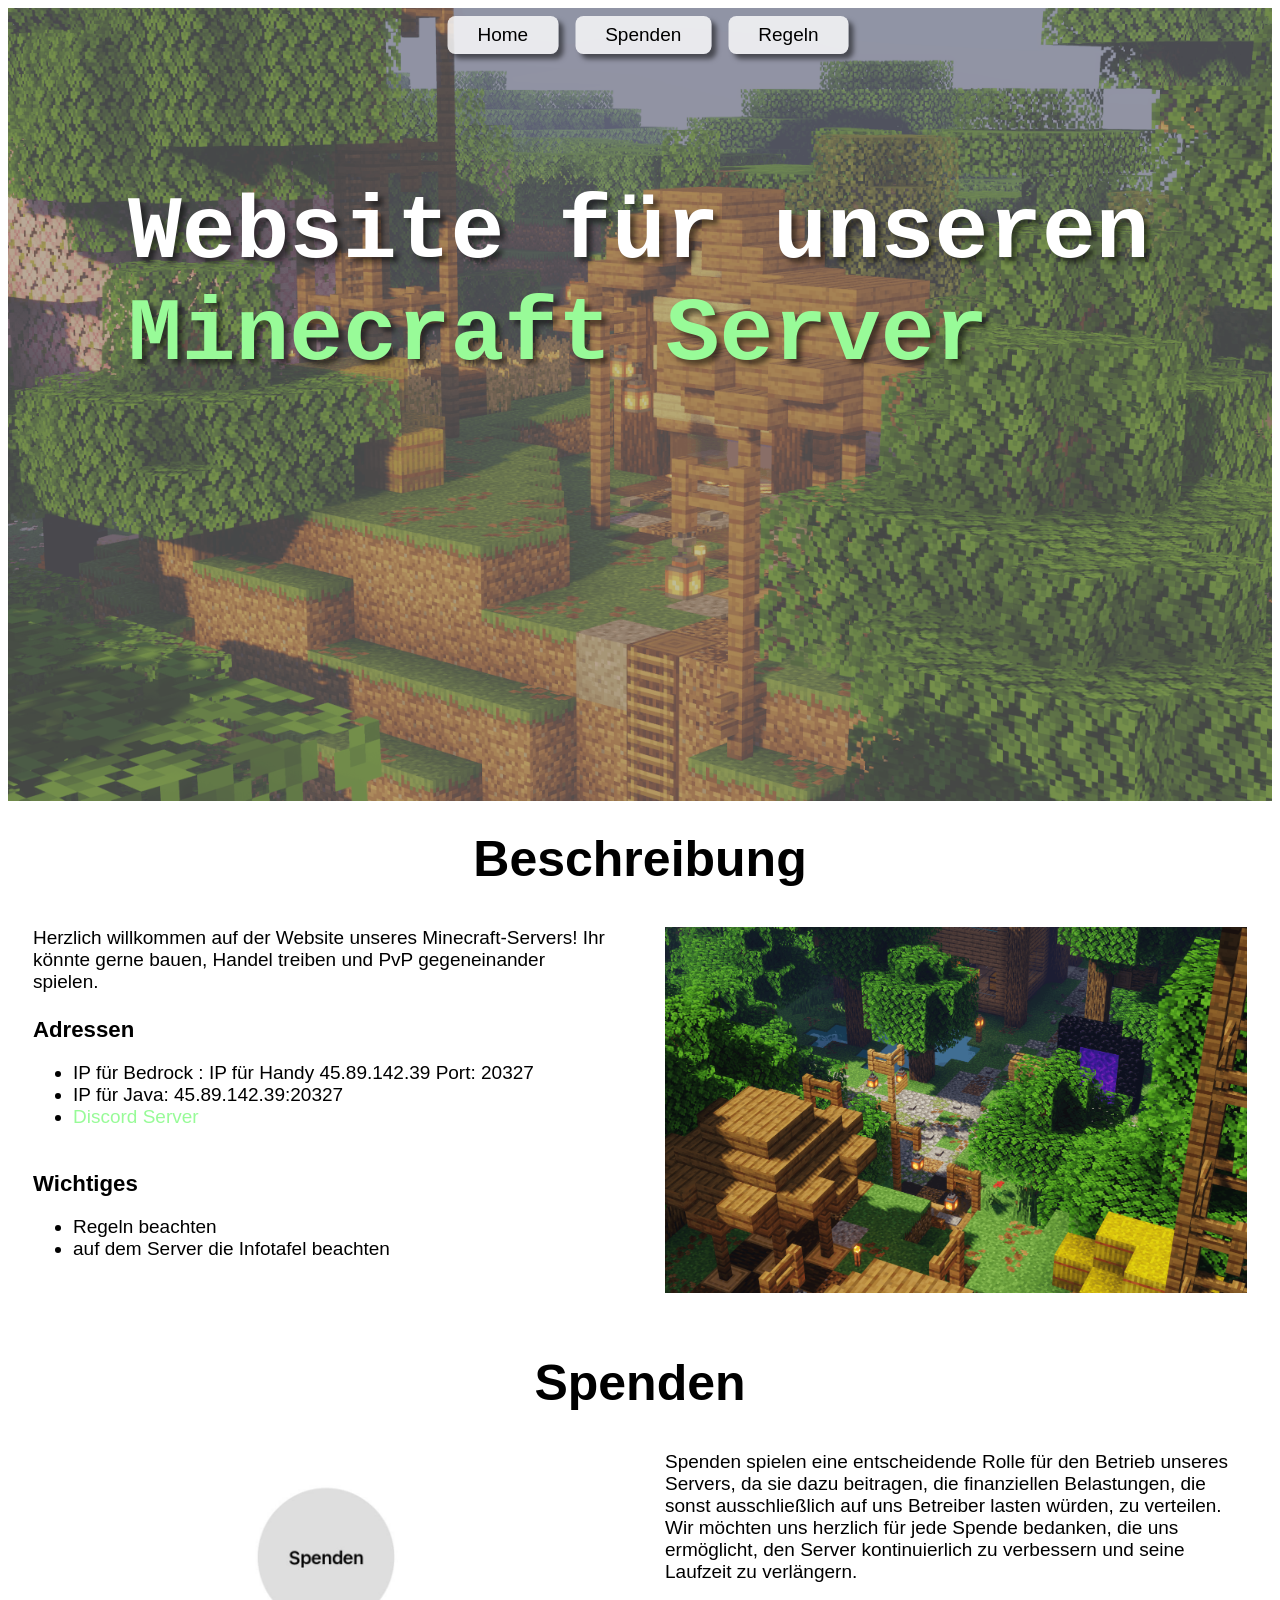
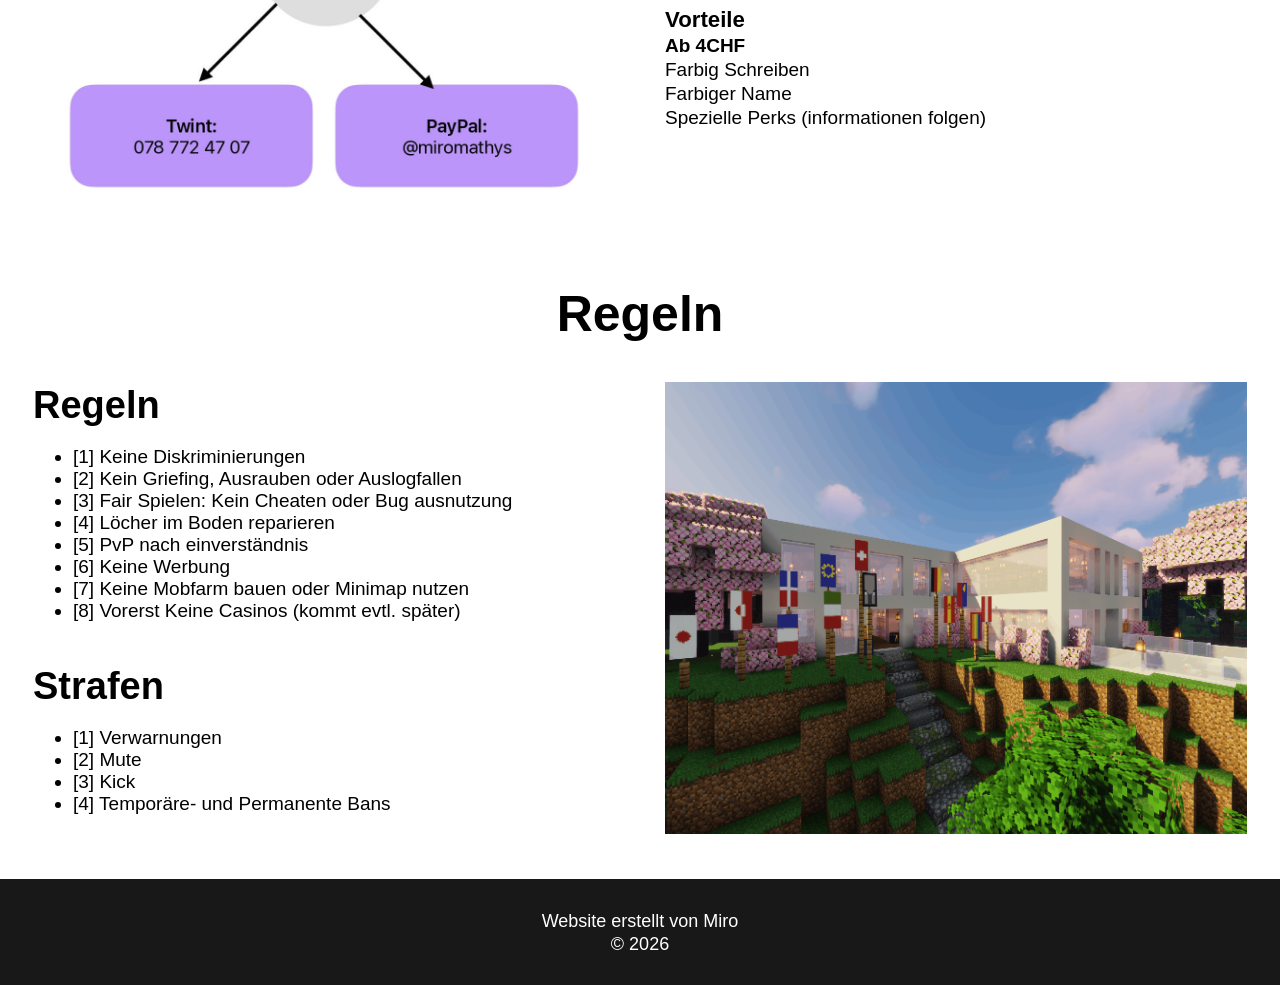
<file: index.html>
<!DOCTYPE html>
<html lang="de">

<head>
    <meta charset="UTF-8">
    <meta name="viewport" content="width=device-width, initial-scale=1.0">
    <title>Home</title>
    <link rel="stylesheet" href="style.css">
</head>

<body>
    <img class="Header-img" src="Pictures/main.png" alt="Bild vom Minecraft Server">
    <div class="container">
        <a class="menu-link button" href="#top">Home</a>
        <a class="menu-link button" href="#section2">Spenden</a>
        <a class="menu-link button" href="#section3">Regeln</a>
    </div>

    <h1 class="headline">Website für unseren <span class="Text-Minecraft">Minecraft Server</span></h1>

    <br>
    <br>
    <h2 id="section1">Beschreibung</h2>
    <br>
    <div class="description-section">
        <div class="half-width">
            Herzlich willkommen auf der Website unseres Minecraft-Servers! Ihr könnte gerne bauen, Handel treiben und
            PvP gegeneinander spielen.
            <br>
            <br>
            <h3>Adressen</h3>
            <ul>
                <li>IP für Bedrock : IP für Handy 45.89.142.39 Port: 20327</li>
                <li>IP für Java: 45.89.142.39:20327</li>
                <li><a href="https://discord.gg/5YFzKbKg5q">Discord Server</a></li>
            </ul>
            <br>
            <h3>Wichtiges</h3>
            <ul>
                <li>Regeln beachten</li>
                <li>auf dem Server die Infotafel beachten</li>
            </ul>


        </div>
        <img class="half-width" src="Pictures/something.png" alt="">
    </div>

    <br>
    <br>
    <h2 id="section2">Spenden</h2>
    <br>
    <div class="description-section">
        <img class="half-width" src="Pictures/Spende.jpg" alt="">
        <div class="half-width">
            Spenden spielen eine entscheidende Rolle für den Betrieb unseres Servers, da sie dazu beitragen, die
            finanziellen Belastungen, die sonst ausschließlich auf uns Betreiber lasten würden, zu verteilen. Wir
            möchten uns herzlich für jede Spende bedanken, die uns ermöglicht, den Server kontinuierlich zu verbessern
            und seine Laufzeit zu verlängern.
            <br>
            <br>
            <h3>Vorteile</h3>
            <b>Ab 4CHF</b>
            <p>Farbig Schreiben</p>
            <p>Farbiger Name</p>
            <p>Spezielle Perks (informationen folgen)</p>

        </div>
    </div>

    <br>
    <br>
    <h2 id="section3">Regeln</h2>
    <br>
    <div class="description-section">
        <div class="half-width">
            <h1>Regeln</h1>
            <ul class="rules">
                <li>[1] Keine Diskriminierungen</li>
                <li>[2] Kein Griefing, Ausrauben oder Auslogfallen</li>
                <li>[3] Fair Spielen: Kein Cheaten oder Bug ausnutzung</li>
                <li>[4] Löcher im Boden reparieren</li>
                <li>[5] PvP nach einverständnis</li>
                <li>[6] Keine Werbung</li>
                <li>[7] Keine Mobfarm bauen oder Minimap nutzen</li>
                <li>[8] Vorerst Keine Casinos (kommt evtl. später)</li>
            </ul>
            <br>
            <h1>Strafen</h1>
            <ul class="rules">
                <li>[1] Verwarnungen</li>
                <li>[2] Mute</li>
                <li>[3] Kick</li>
                <li>[4] Temporäre- und Permanente Bans </li>
            </ul>


        </div>
        <img class="half-width" src="Pictures/shopping.png" alt="">
    </div>

    <!--
    <h2>Flaggen Mall</h2>
    <div class="description-section">
        <img class="half-width" src="Pictures/shopping.png" alt="">
        <div class="half-width">
            In der Flaggen Mall können die Spieler ihre Items verkaufen. Vorher braucht es aber eine Erlaubnis. Es gibt
            derzeit schon verschiedene Shops mit Items.
        </div>
    </div>



    <h2>Medien</h2>
    <div class="description-section">
        <div class="half-width">
            Blue Media Group
            <div class="Media">
                Berichtet über die Aktualitäten des Servers und bietet die möglichkeit an Werbungen zu schalten.
            </div>
            <br>
            Red Media Cooperation
            <div class="Media">
                Berichtet über Kills und rechtliches auf dem Server
            </div>
            <br>
            <br>
        </div>
    </div>
    -->



    <script>
        function toggleMenu() {
            const menu = document.querySelector('.container');
            if (menu.style.display === 'flex' || menu.style.display === 'block') {
                menu.style.display = 'none';
            } else {
                menu.style.display = 'flex';
            }
        }
    </script>


    <footer>
        <p>Website erstellt von Miro</p>
        ©
        <script>
            document.write(new Date().getFullYear());
        </script>
    </footer>
</body>

</html>
</file>
<file: style.css>
:root {
    color-scheme: light dark;
    --h2: black;
}

:link, :visited {
    text-decoration:none;
    color: palegreen;
}

@media(prefers-color-scheme: dark) {
    :root {
        --h2: palegreen;
        --background: rgb(41, 41, 41);
    }
}

body {
    margin: 50;
    font-family: Arial, Helvetica, sans-serif;
    font-size: 19px;
}

p, h1, h2, h3 {
    margin: 2px 0;
}

html {
    scroll-behavior: smooth;
    background-color: var(--background);
}

footer {
    text-align: center;
    background-color: #181818;
    padding: 30px;
    font-size: 18px;
    color: white;
    margin: 30px -50px -30px -50px;
}

.container {
    position: fixed;
    top: 16px;
    left: 50%;
    transform: translateX(-50%);
    display: flex;
    gap: 1px;
    z-index: 9999;
}

.Media {
    color: #acacac;
}


.hamburger {
    display: none;
    /* auf Desktop unsichtbar */
    font-size: 30px;
    cursor: pointer;
}

.Header-img {
    height: auto;
    width: 100%;
    object-fit: cover;
    filter: contrast(0.5)
}

.menu-link {
    color: white;
    text-decoration: none;
    margin-left: 16px;
}

.menu-link:hover {
    text-decoration: underline;
}


.headline {
    position: absolute;
    left: 10%;
    font-family: 'Courier New', Courier, monospace;
    font-size: 7vw;
    top: 20%;
    width: 80%;
    text-shadow: 5px 5px 5px rgba(0, 0, 0, 0.5);
    color: white;
}

.Text-Minecraft {
    color: palegreen;
}

.description-section {
    height: auto;
    /* Höhe passt sich dem Inhalt an */
    padding: 15px 25px;
    display: flex;
    gap: 50px;
    flex-wrap: wrap;
    /* erlaubt Umbruch auf kleinen Bildschirmen */
}


.button {
    background-color: rgb(255 255 255 / 80%);
    padding: 8px 30px;
    color: black;
    border-radius: 8px;
    box-shadow: 5px 5px 5px rgba(0, 0, 0, 0.5);
}

.half-width {
    flex: 1 1 45%;
    min-width: 300px;
}

.half-width img {
    width: 100%;
    /* Bild füllt die ganze Div-Breite */
    height: auto;
    /* Höhe passt sich proportional an */
    object-fit: cover;
    /* optional, für schöne Füllung ohne Verzerrung */
    border-radius: 8px;
    /* optional, sieht hübsch aus */
}

h2 {
    text-align: center;
    font-size: 50px;
    color: var(--h2);
}

@media (max-width: 600px) {
    .container {
        flex-direction: column;
        align-items: flex-start;
        /* Links untereinander */
        background-color: rgba(0, 0, 0, 0.8);
        padding: 10px;
        width: 200px;
        top: 10px;
        left: 10px;
        transform: none;
        display: none;
        /* Anfangs ausgeblendet */
    }

    .menu-link {
        display: block;
        margin: 10px 0;
    }
}
</file>
